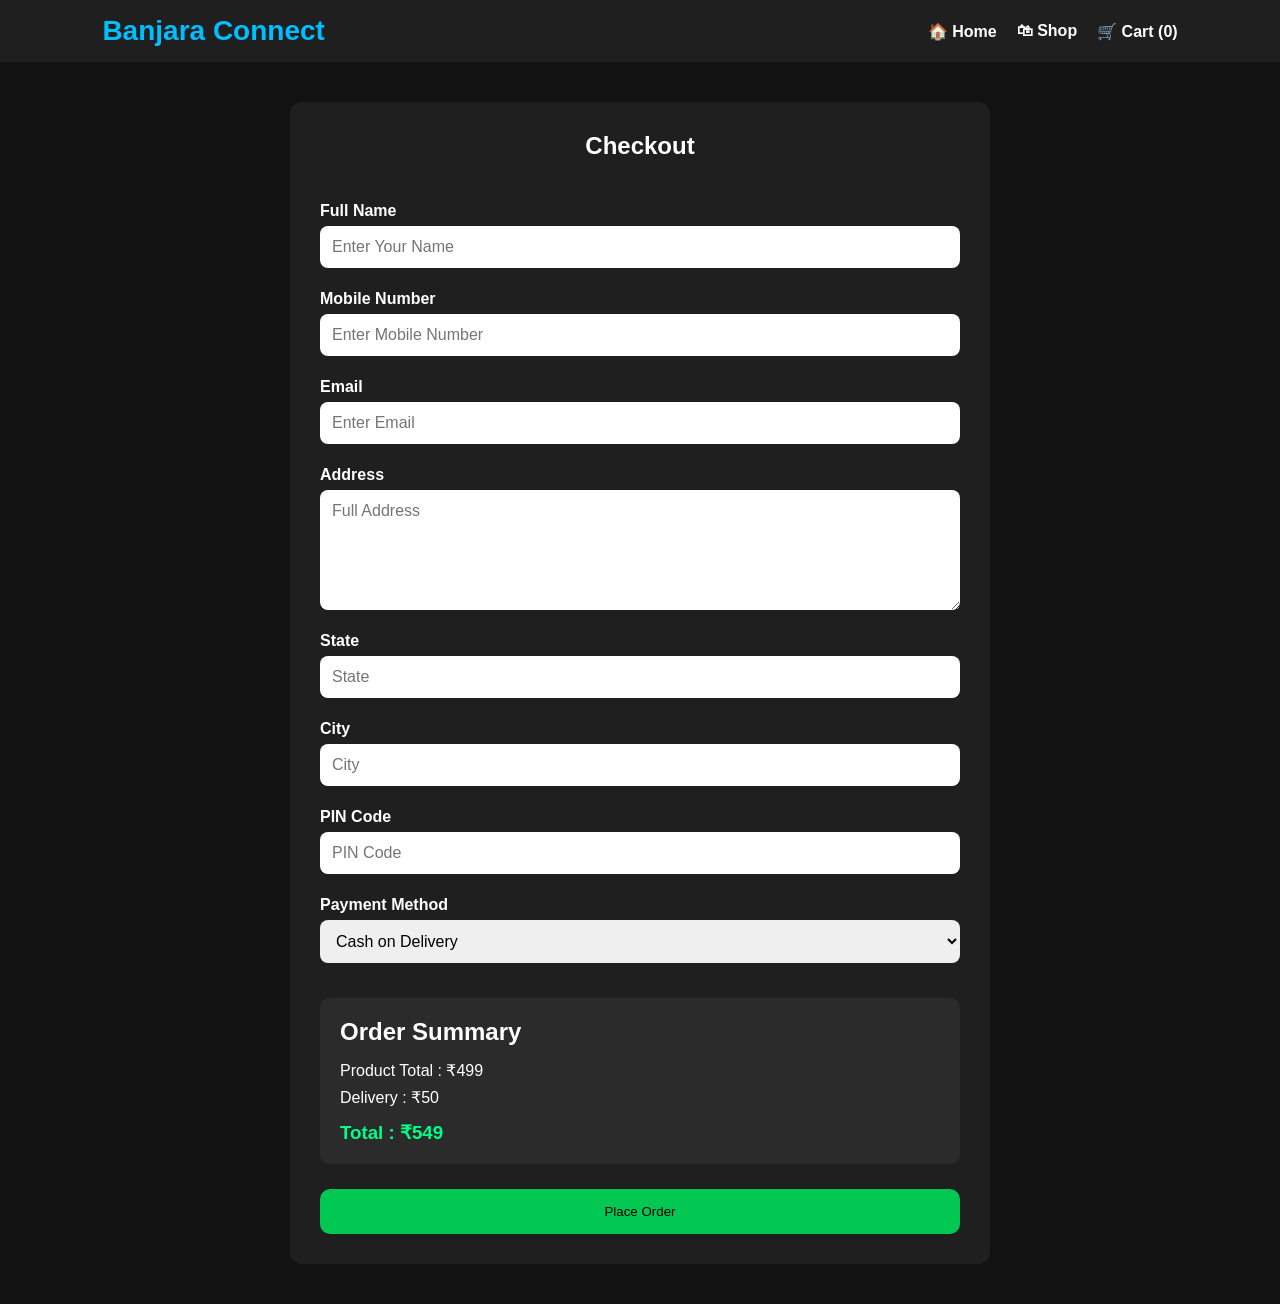
<file: checkout.html>
<!DOCTYPE html>
<html lang="en">

<head>
<meta charset="UTF-8">
<meta name="viewport" content="width=device-width, initial-scale=1.0">
<title>Checkout | Banjara Connect</title>

<link rel="stylesheet" href="checkout.css">

</head>

<body>

<header>

<div class="logo">Banjara Connect</div>

<nav>
<a href="index.html">🏠 Home</a>
<a href="shop.html">🛍 Shop</a>
<a href="cart.html">🛒 Cart</a>
</nav>

</header>

<section class="checkout">

<h1>Checkout</h1>

<form>

<label>Full Name</label>
<input type="text" placeholder="Enter Your Name" required>

<label>Mobile Number</label>
<input type="tel" placeholder="Enter Mobile Number" required>

<label>Email</label>
<input type="email" placeholder="Enter Email">

<label>Address</label>
<textarea placeholder="Full Address" required></textarea>

<label>State</label>
<input type="text" placeholder="State">

<label>City</label>
<input type="text" placeholder="City">

<label>PIN Code</label>
<input type="number" placeholder="PIN Code">

<label>Payment Method</label>

<select>

<option>Cash on Delivery</option>

<option>UPI</option>

<option>Razorpay (Coming Soon)</option>

</select>

<div class="order-summary">

<h2>Order Summary</h2>

<p>Product Total : ₹499</p>

<p>Delivery : ₹50</p>

<h3>Total : ₹549</h3>

</div>

<button type="submit">
Place Order
</button>

</form>

</section>

<script src="script.js"></script>

</body>

</html>
</file>
<file: checkout.css>
*{
    margin:0;
    padding:0;
    box-sizing:border-box;
    font-family:Arial,sans-serif;
}

body{
    background:#121212;
    color:#fff;
}

/* Header */

header{
    display:flex;
    justify-content:space-between;
    align-items:center;
    padding:15px 8%;
    background:#1f1f1f;
    position:sticky;
    top:0;
}

.logo{
    font-size:28px;
    font-weight:bold;
    color:#00bfff;
}

nav{
    display:flex;
    gap:20px;
}

nav a{
    color:#fff;
    text-decoration:none;
    font-weight:bold;
}

nav a:hover{
    color:#00bfff;
}

/* Checkout */

.checkout{
    max-width:700px;
    margin:40px auto;
    background:#1f1f1f;
    padding:30px;
    border-radius:12px;
}

.checkout h1{
    text-align:center;
    margin-bottom:30px;
}

form{
    display:flex;
    flex-direction:column;
}

label{
    margin:12px 0 6px;
    font-weight:bold;
}

input,
textarea,
select{
    width:100%;
    padding:12px;
    border:none;
    border-radius:8px;
    margin-bottom:10px;
    font-size:16px;
}

textarea{
    min-height:120px;
    resize:vertical;
}

.order-summary{
    margin-top:25px;
    padding:20px;
    background:#2b2b2b;
    border-radius:10px;
}

.order-summary h2{
    margin-bottom:15px;
}

.order-summary p{
    margin:8px 0;
}

.order-summary h3{
    margin-top:15px;
    color:#00ff88;
}

button{
    margin-top:25px;
    padding:15px;
    border:none;
    border-radius:10px;
    background:#00c853;
    color:#
</file>
